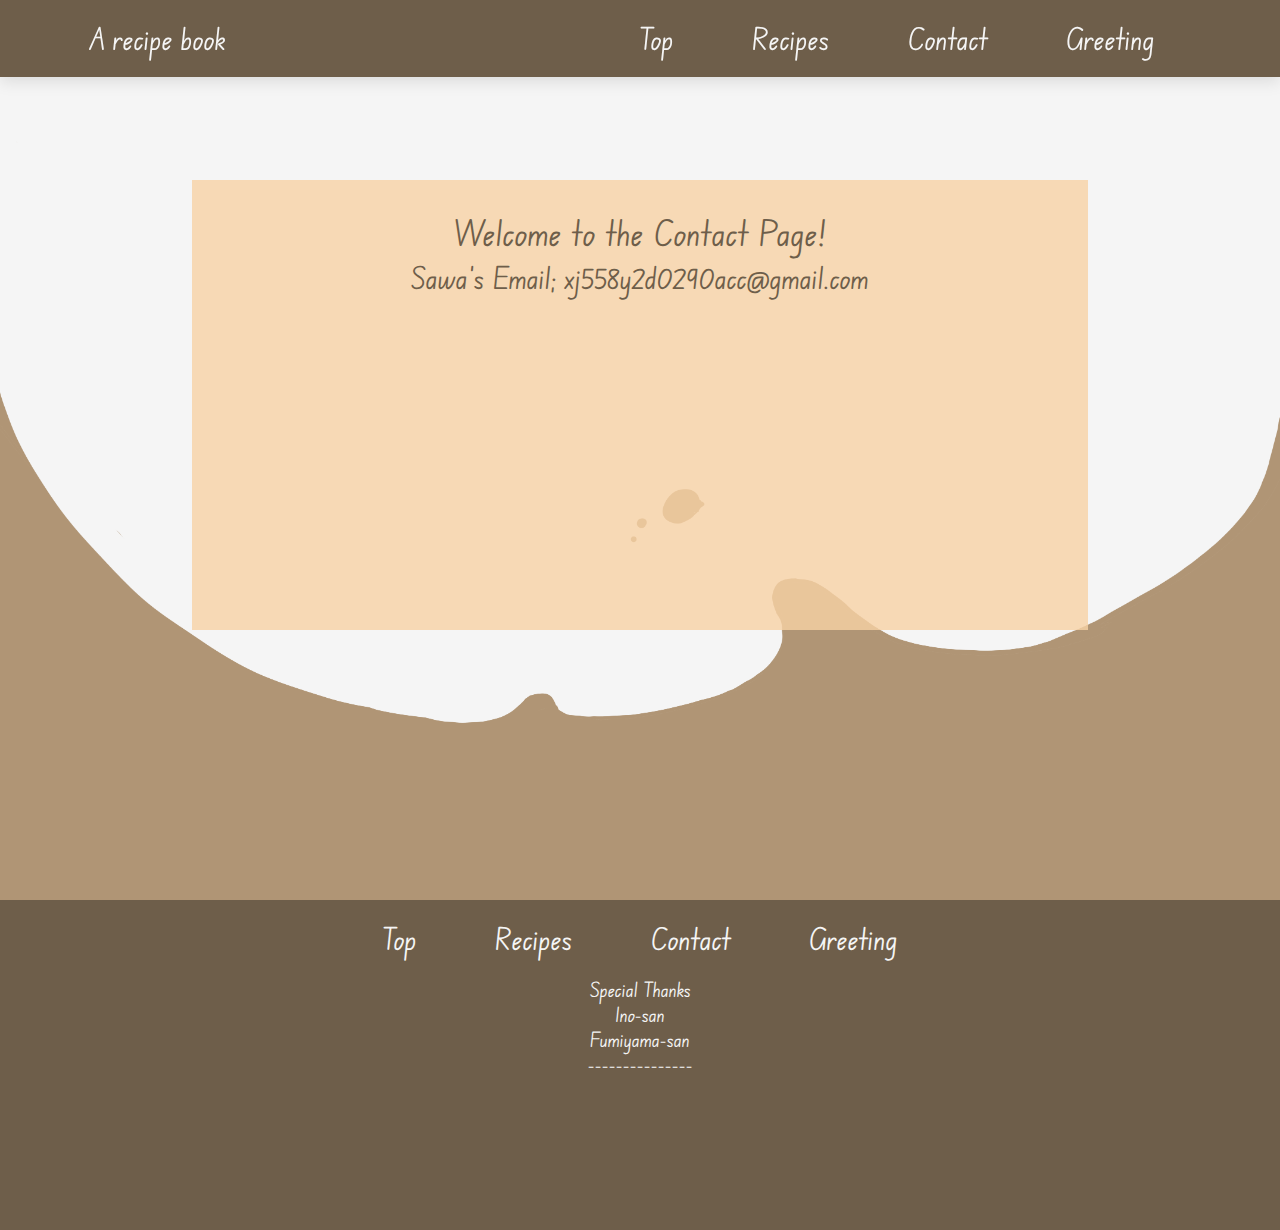
<file: contact.html>
<!DOCTYPE html>
<html lang="en">
  <head>
    <meta charset="utf-8" />
    <meta name="viewport" content="width=device-width, initial-scale=1, minimum-scale=1, maximum-scale=1">
    <link rel="stylesheet" href="https://cdn.jsdelivr.net/npm/swiper/swiper-bundle.min.css">
    <link rel="stylesheet" href="index.css">
    <title>Contact Page</title>
  </head>

  <body>

    <!-- header starts -->
    <header>
        <a href="#" class="logo">A recipe book</a>
        <nav class="navbar">
            <a href="index.html">Top</a>
            <a href="recipes.html">Recipes</a>
            <a href="#">Contact</a>
            <a href="greeting.html">Greeting</a>
        </nav>
        <!--　スマホ用　ハンバーガーメニュー風　-->
        <div class="icons" id="icons">
            <i class="icon" id="icon"><img src="images/cake.png"></i>
        </div>
    </header>
    
    <!-- header ends -->

    <section class="contact" id="contact">

        <div class="contactBackImgBox"><img src="images/coffe.png" class="contactBackImgImg"></div>

        <div class="contactParaBox">
            <h2 class="contactParaH2">Welcome to the Contact Page!</h2>
            <p class="contactParaP">Sawa's Email; xj558y2d0290acc@gmail.com</p>
        </div>
        
    </section>

    <footer>

            <div class="footerBar">
            <a href="index.html">Top</a>
            <a href="recipes.html">Recipes</a>
            <a href="contact.html">Contact</a>
            <a href="greeting.html">Greeting</a>
            </div>
        
            <div class="footerBarPara">
              <p class="footerBarParaP">Special Thanks</p>
              <p class="footerBarParaP">Ino-san</p>
              <p class="footerBarParaP">Fumiyama-san</p>
              <p class="footerBarParaP">---------------</p>
            </div>
    
    </footer>
    
    
        <!-- Swiper JS -->
        <script src="https://cdn.jsdelivr.net/npm/swiper/swiper-bundle.min.js"></script>
        <script src="index.js"></script>
      </body>
    </html>
</file>
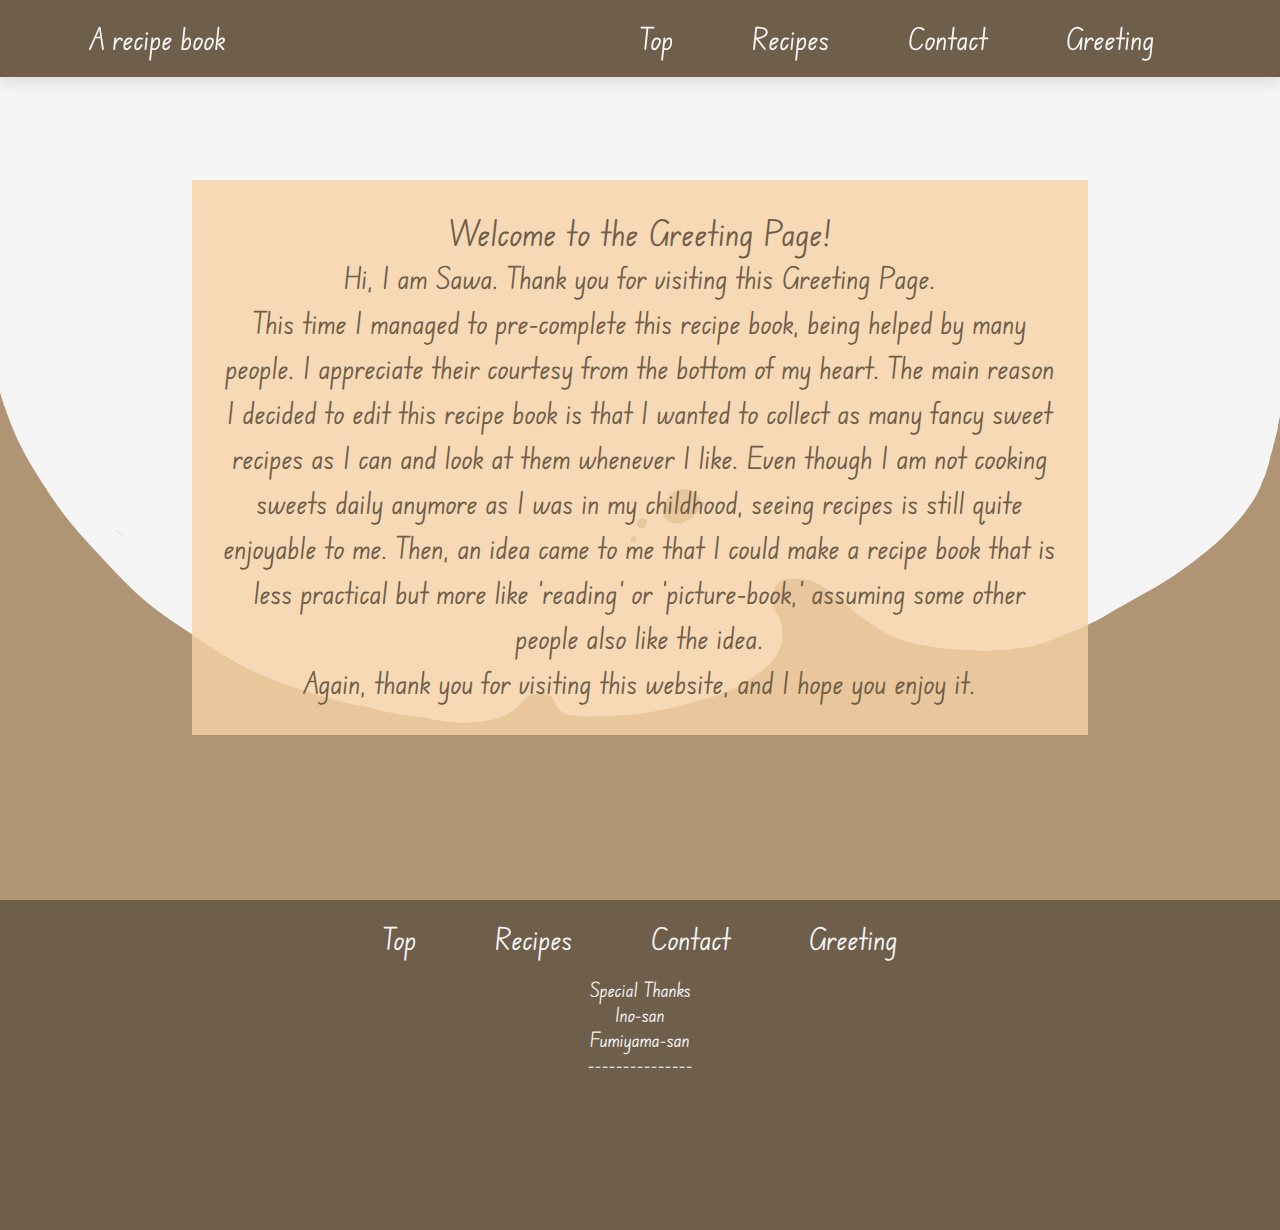
<file: greeting.html>
<!DOCTYPE html>
<html lang="en">
  <head>
    <meta charset="utf-8" />
    <meta name="viewport" content="width=device-width, initial-scale=1, minimum-scale=1, maximum-scale=1">
    <link rel="stylesheet" href="https://cdn.jsdelivr.net/npm/swiper/swiper-bundle.min.css">
    <link rel="stylesheet" href="index.css">
    <title>Greeting Page</title>
  </head>

  <body>

    <!-- header starts -->
    <header>
        <a href="#" class="logo">A recipe book</a>
        <nav class="navbar">
            <a href="index.html">Top</a>
            <a href="recipes.html">Recipes</a>
            <a href="contact.html">Contact</a>
            <a href="#">Greeting</a>
        </nav>
        <!--　スマホ用　ハンバーガーメニュー風　-->
        <div class="icons" id="icons">
            <i class="icon" id="icon"><img src="images/cake.png"></i>
        </div>
    </header>
    
    <!-- header ends -->

    <section class="contact" id="contact">

        <div class="contactBackImgBox"><img src="images/coffe.png" class="contactBackImgImg"></div>

        <div class="contactParaBox">
          <h2 class="contactParaH2">Welcome to the Greeting Page!</h2>
          <p class="contactParaP">Hi, I am Sawa. Thank you for visiting this Greeting Page.<br>This time I managed to pre-complete this recipe book, being helped by many people. I appreciate their courtesy from the bottom of my heart. The main reason I decided to edit this recipe book is that I wanted to collect as many fancy sweet recipes as I can and look at them whenever I like.  Even though I am not cooking sweets daily anymore as I was in my childhood, seeing recipes is still quite enjoyable to me. Then, an idea came to me that I could make a recipe book that is less practical but more like 'reading' or 'picture-book,' assuming some other people also like the idea.<br>Again, thank you for visiting this website, and I hope you enjoy it.</p>
        </div>
        
    </section>

    <footer>

            <div class="footerBar">
            <a href="index.html">Top</a>
            <a href="recipes.html">Recipes</a>
            <a href="contact.html">Contact</a>
            <a href="#">Greeting</a>
            </div>
        
            <div class="footerBarPara">
              <p class="footerBarParaP">Special Thanks</p>
              <p class="footerBarParaP">Ino-san</p>
              <p class="footerBarParaP">Fumiyama-san</p>
              <p class="footerBarParaP">---------------</p>
            </div>
    
    </footer>

        <script src="https://cdn.jsdelivr.net/npm/swiper/swiper-bundle.min.js"></script>
        <script src="index.js"></script>
      </body>
    </html>
</file>
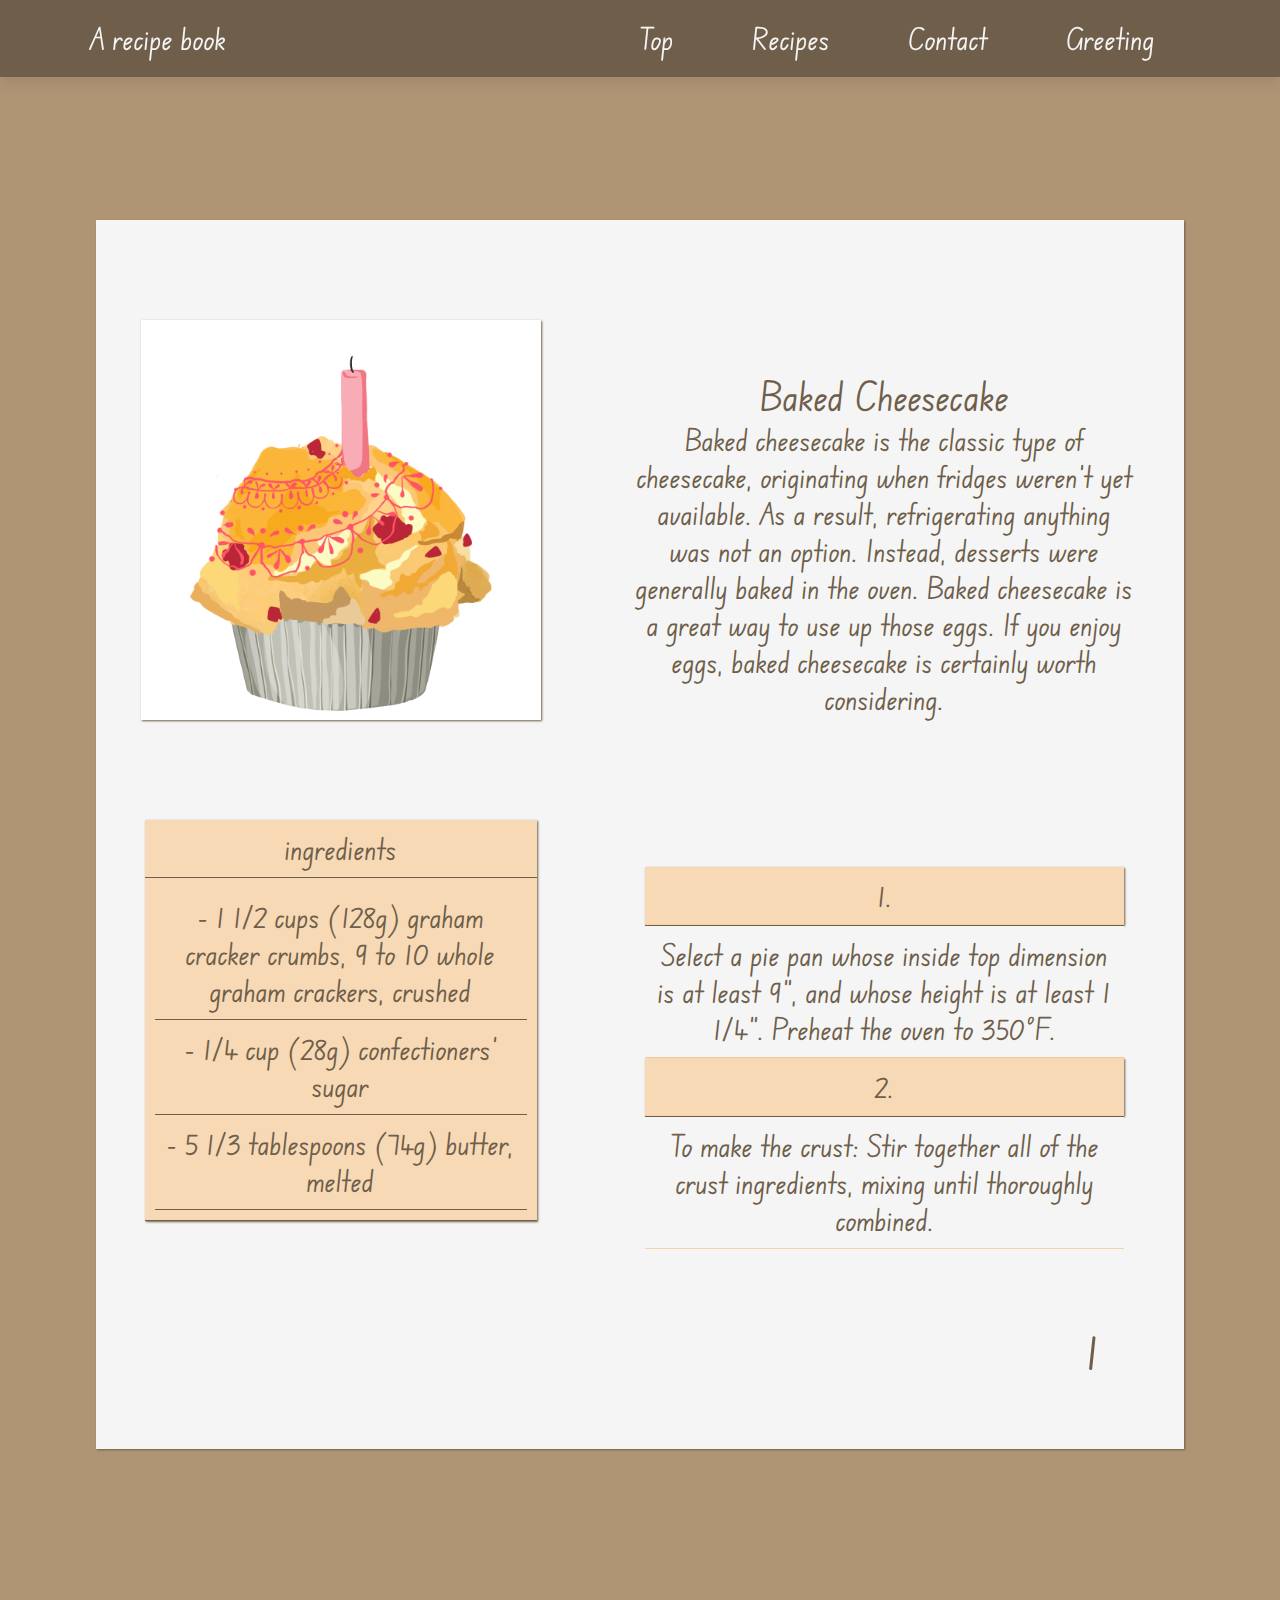
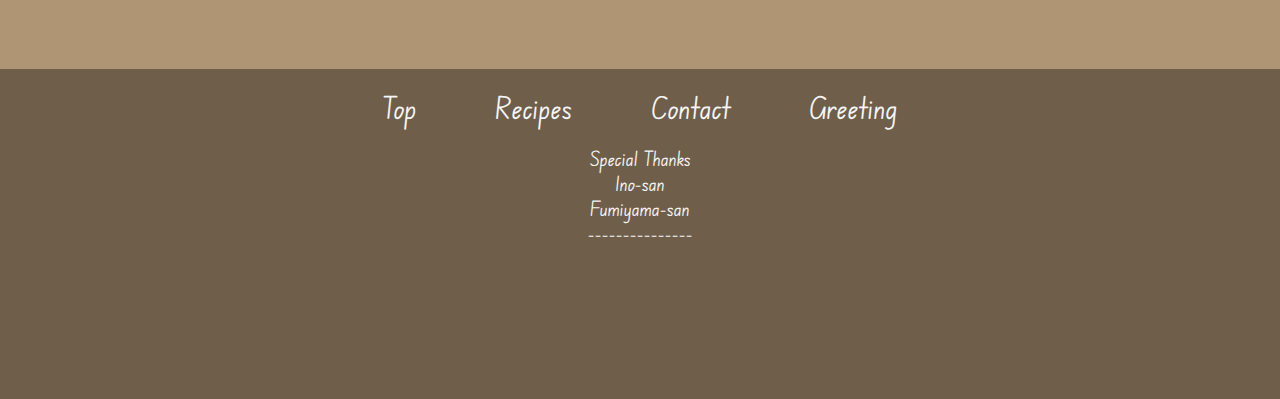
<file: menu.html>
<!DOCTYPE html>
<html lang="ja">
<head>
    <meta charset="utf-8" />
    <meta name="viewport" content="width=device-width, initial-scale=1, minimum-scale=1, maximum-scale=1">
    <link rel="stylesheet" href="https://cdn.jsdelivr.net/npm/swiper/swiper-bundle.min.css">
    <link rel="stylesheet" href="index.css">
    <title></title>
</head>

<body>
    <!-- header starts -->
    <header>
        <a href="#" class="logo">A recipe book</a>
        <nav class="navbar">
            <a href="index.html">Top</a>
            <a href="recipes.html">Recipes</a>
            <a href="contact.html">Contact</a>
            <a href="greeting.html">Greeting</a>
        </nav>
        <!--　スマホ用　ハンバーガーメニュー風　-->
        <div class="icons" id="icons">
            <i class="icon" id="icon"><img src="images/cake.png"></i>
        </div>
    </header>

    <script type="text/javascript" src='recipes.js'></script>
    <script>
// 引数確認
num = location.search.slice(1)
console.log(`after?: ${num}`);
// 型判定
console.log(`Type: ${typeof num}`);
// 数値の判定
console.log(`integer judge: ${isFinite(num)}`);
// 配列の中に存在する判定
console.log(`menu_data: ${data.length}`);
// 配列の中からデータを作成
num_int = Number(num);
console.log(num_int)
target_data = data[num_int]
console.log(`Type: ${typeof num_int}`);
console.log(`title: ${target_data.title}`);
</script>

<div class="bigBox">
    <section class="middleBox">
        <div class="MOLB">
            <div class="name-and-desc responsive">
                <h2 class="name">
                    <script>
                        document.currentScript.parentNode.appendChild(el = document.createElement('div'));
                        el.textContent = data[num_int].title;
                    </script>
                </h2>
                <p class="desc">
                    <script>
                        document.currentScript.parentNode.appendChild(el = document.createElement('p'));
                        el.textContent = data[num_int].content;
                    </script>
                </p>
            </div>
            <div class="MOLBPicBox">
                <script>
                    document.currentScript.parentNode.appendChild(el = document.createElement('img'));
                    el.src = data[num_int].image;
                    el.className = 'MOLBPicImg';
                </script>
            </div>
            <div class="MOLBIngBox">
                <p class="MOLBIngBoxP">ingredients</p>
                <ul class="MOLBIngBoxUl">
                    <script>
                        for(i=0 ; i<data[num_int].ingredients.length ; i++) {
                            document.currentScript.parentNode.appendChild(el = document.createElement('li'));
                            el.className = 'MOLBIngBoxLi';
                            el.textContent = data[num_int].ingredients[i];
                        }
                    </script>
                </ul>
            </div>
        </div>
        <div class="MORB">
            <div class="accordion-box">
                <div class="name-and-desc pc">
                    <h2 class="name">
                        <script>
                        document.currentScript.parentNode.appendChild(el = document.createElement('div'));
                        el.textContent = data[num_int].title;
                    </script>
                    </h2>
                    <p class="desc">
                        <script>
                        document.currentScript.parentNode.appendChild(el = document.createElement('p'));
                        el.textContent = data[num_int].content;
                    </script>
                    </p>
                </div>
                <div class="accordion">
                    <script>
                        for(i=0 ; i<data[num_int].steps.length ; i++) {
                            document.currentScript.parentNode.appendChild(el = document.createElement('p'));
                            el.className = 'menu js-menu';
                            el.textContent = `${i+1}. ${data[num_int].steps[i].title}`;
                            el.parentNode.appendChild(el = document.createElement('div'));
                            el.className = 'contents is-open'
                            el.textContent = `${data[num_int].steps[i].content}`;
                        }
                    </script>
                </div>
            </div>
        </div>
        <p class="pageNumberP">
            <script>
                document.currentScript.parentNode.appendChild(el = document.createElement('p'));
                el.textContent = num_int + 1;
                function moveShooter(e) {
                    switch(e.key) {

                        case 'ArrowLeft' :
                        if(num_int == 0) {
                            num_int = data.length-1
                            location.href= `menu.html?${num_int}`;
                        } else {
                            num_int -= 1
                            location.href= `menu.html?${num_int}`;
                        }
                        break;

                    case 'ArrowRight' :
                        if(num_int == data.length-1) {
                            num_int = 0
                            location.href= `menu.html?${num_int}`;
                        } else {
                            num_int += 1
                            location.href= `menu.html?${num_int}`;
                        }
                        break;
                    }
                }
                document.addEventListener('keydown', moveShooter)
            </script>
        </p>
    </section>
</div>
<footer>
    <div class="footerBar">
        <a href="index.html">Top</a>
        <a href="recipes.html">Recipes</a>
        <a href="contact.html">Contact</a>
        <a href="greeting.html">Greeting</a>
    </div>
    <div class="footerBarPara">
        <p class="footerBarParaP">Special Thanks</p>
        <p class="footerBarParaP">Ino-san</p>
        <p class="footerBarParaP">Fumiyama-san</p>
        <p class="footerBarParaP">---------------</p>
    </div>
</footer>

<!-- Swiper JS -->
<script src="https://cdn.jsdelivr.net/npm/swiper/swiper-bundle.min.js"></script>

<script>

    const recipemenu = document.querySelectorAll(".js-menu");
    function toggle() {
        const content = this.nextElementSibling;
        this.classList.toggle("is-active");
        content.classList.toggle("is-open");
    }

    for (let i = 0; i < recipemenu.length; i++) {
        recipemenu[i].addEventListener("click", toggle);
    }

    // Header //
    let menu = document.querySelector('#icon img');
    let navbar = document.querySelector('.navbar');
    menu.onclick = () =>{
        navbar.classList.toggle('active');
    }
    function setSwipe(elem) {
        let t = document.querySelector(elem);
        let startX;		// タッチ開始 x座標
        let startY;		// タッチ開始 y座標
        let moveX;	// スワイプ中の x座標
        let moveY;	// スワイプ中の y座標
        let dist = 30;	// スワイプを感知する最低距離（ピクセル単位）
                    
        // タッチ開始時： xy座標を取得
        t.addEventListener("touchstart", function(e) {
            e.preventDefault();
            startX = e.touches[0].pageX;
            startY = e.touches[0].pageY;
        });
                    
        // スワイプ中： xy座標を取得
        t.addEventListener("touchmove", function(e) {
            e.preventDefault();
            moveX = e.changedTouches[0].pageX;
            moveY = e.changedTouches[0].pageY;
        });
                    
        // タッチ終了時： スワイプした距離から左右どちらにスワイプしたかを判定する/距離が短い場合何もしない
        t.addEventListener("touchend", function(e) {
        if (startX > moveX && startX > moveX + dist) {		// 右から左にスワイプ
            if(num_int == data.length-1) {
                num_int = 0
                location.href= `menu.html?${num_int}`;
            } else {
                num_int += 1
                location.href= `menu.html?${num_int}`;
            }
        }
                        
        if (startX < moveX && startX + dist < moveX) {	// 左から右にスワイプ
            if(num_int == 0) {
                num_int = data.length-1
                location.href= `menu.html?${num_int}`;
            } else {
                num_int -= 1
                location.href= `menu.html?${num_int}`;
            }
        
        }
        });
    }
                
    window.addEventListener("load", function(){
	setSwipe(".pageNumberP");
    });
</script>

</body>
</html>
</file>
<file: index.css>
@import url('https://fonts.googleapis.com/css2?family=Edu+NSW+ACT+Foundation:wght@500&family=Lobster&display=swap');

*{
    font-family: "Edu NSW ACT Foundation", sans-serif;
    margin:0; padding:0;
    box-sizing: border-box;
    transition: all 1s ease;
    position: relative;
    text-align: center;
}

body {
	animation: fadein 4s forwards;
  background-color: var(--palebrown);
}

@keyframes fadein {
	0% {opacity: 0}
	100% {opacity: 1}
}

:root {
  --brown: rgb(110, 94, 74);
  --palebrown: rgb(176, 149, 117);
  --palepalebrown: rgb(247, 210, 165);
  --palepalepalebrown: rgba(247, 210, 165, .8);
  --nearwhite: rgb(247, 240, 231);
  --box-shadow: 0 .5rem 1.5rem rgba(0,0,0,.1);
}

html {
    position: relative;
    height: 100%;
    overflow-x: hidden;
    scroll-padding-top: 5rem;
    scroll-behavior: smooth;
    font-size: 62.5%;
}

body {
    position: relative;
    height: 100%;
    font-size: 3rem;
    color: var(--brown);
    background-color: var(--palebrown);
}

section {
  position: relative;
  min-height: 100vh;
  width: 100%;
  margin: 0 auto;
}

.boxFlex {
  display: flex;
  flex-direction: row;
  flex-wrap: wrap;
  justify-content: space-evenly;
  align-items: center;
}
    
    /* Header */
    
header{
    position: fixed;
    top: 0; left: 0; right: 0;
    display: flex;
    align-items: center;
    justify-content: space-between;
    padding: 1rem 7%;
    z-index: 15;
    background: var(--brown);
    box-shadow: var(--box-shadow);
}
    
header .logo{
    text-decoration: none;
    color: whitesmoke;
    font-weight: lighter;
}

header .navbar a, .footerBar a{
    margin: auto 2rem;
    padding:.5rem 1.5rem;
    text-decoration: none;
    border-radius: .5rem;
    color: whitesmoke;
}
    
header .navbar a:hover, .footerBar a:hover{
    color: var(--brown);
    background: var(--palepalebrown);
}

header .icons .icon img {
    cursor: pointer;
    height: 45px;
    border-radius: 50%;
}

header .icons {
  display: none;
}

    /* Slideshow */

    #box-container-for-swiper {
      height: 100%;
    }

    .swiper-left-box {
      margin-left: 0;
      width: 30%;
      height: 100%;
    }

    .swiper-para-box {
      top: 10%;
      left: 5%;
    }

    .swiper-para {
      writing-mode: vertical-rl;
      font-size: 5rem;
      color: whitesmoke;
      text-align: left;
    }

    .swiper-h2-box {
      position: absolute;
      top: 50%;
      left: 15%;
      z-index: 10;
    }

    .swiper-h2 {
      font-size: 10rem;
      text-shadow: 1px 1px 2px var(--palepalebrown);
    }

    .swiper {
      margin-right: 0;
      width: 70%;
      height: 100%;
      overflow: hidden;
      list-style: none;
      padding: 0;
      z-index: 1;
    }

    .swiper-wrapper {
      width: 100%;
      height: 100%;
      display: flex;
      transition-property: transform;
      box-sizing: content-box;
      z-index: 1;
    }

    .swiper-slide {
      width: 100%;
      height: 100%;
      display: flex;
      justify-content: center;
      align-items: center;
      flex-shrink: 0;
      transition-property :transform
    }

    .swiper-slide a {
      display: block;
      width: 100%;
      height: 100%;
      object-fit: cover;
    }

    .swiper-slide img {
      display: block;
      width: 100%;
      height: 100%;
      object-fit: cover;
    }

    .swiper-pagination-bullet {
      border: 1px solid var(--brown);
      background: whitesmoke;
      opacity: 1;
    }

    .swiper-pagination-bullet:hover,
    .swiper-pagination-bullet-active {
      background-color: var(--brown);
      opacity: 1;
    }

/* About */

    #about {
      background: var(--palebrown);
      overflow: hidden;
      width: 100%;
    }
    
    .aboutBoxBox {
      width: 75%;
      margin: auto;
      background-color: whitesmoke;
      padding: 5rem 0 10rem 0;
    }

    .aboutBox {
      margin: auto;
      width: 100%;
      height: 350px;
      margin-top: 5rem;
    }

    .aboutPictureBox {
      width: 300px;
      height: 300px;
    }

    .aboutTextBox {
      width: 60%;
      height: 300px;
      padding: 1rem;
    }

    .aboutPictureImg {
      width: 100%;
      height: 100%;
      object-fit: cover;
    }

    .aboutTextP {
      line-height: 4rem;
    }

    .aboutHeadingBox {
      margin: 15rem 0 15rem 0;
    }

    .aboutHeadingP {
      color: whitesmoke;
      
    }

    .aboutHeadingBlock {
      height: 2.5rem;
      width: 2.5rem;
      background-color: var(--palepalebrown);
      margin: 0 0.5rem 0 0.5rem;
    }
    
    /* footer starts */

      footer {
        width: 100%;
        height: 33rem;
        background-color: var(--brown);
      }

      .footerBar {
        padding: 2rem 4rem;
      }

      .footerBarPara {
        margin: auto 4rem;
        font-size: 2rem;
        color: whitesmoke;
      }

      /* Contact */

      #contact {
        width: 100%;
        height: 100%;
        background-color: whitesmoke;
      }

      .contactBackImgBox {
        position: absolute;
        width: 100%;
        height: 100%;
      }

      .contactBackImgImg {
        width: 100%;
        height: 100%;
        object-fit: cover;
      }

      .contactParaBox {
        margin: auto;
        width: 60%;
        top: 20%;
        background-color: var(--palepalepalebrown);
        padding: 3rem;
      }

      .contactParaP, .contactParaH2 {
        line-height: 5rem;
      }

      .contactParaH2 {
        font-weight: lighter;
        font-size: 3.5rem;
        line-height: 5rem;
      }


      
      /* menu-1 */

      .bigBox {
        min-height: 100%;
        width: 100%;
        padding-top: 22rem;
        padding-bottom: 22rem;
      }

      .middleBox {
        width: 85%;
        min-height: 100%;
        display: flex;
        flex-direction: row;
        flex-wrap: wrap;
        background: whitesmoke;
        box-shadow: 1px 1px 2px var(--brown);
      }

      .MOLB {
        width: 45%;
      }

      .MOLBPicBox {
        margin: 10rem auto;
        height: 470px;
        width: 470px;
        box-shadow: 1px 1px 2px var(--brown);
      }

      .MOLBPicImg {
        width: 100%;
        height: 100%;
        object-fit: cover;
      }

      .MOLBIngBox {
        width: 80%;
        margin: 2rem auto 10rem auto;
        background-color: var(--palepalepalebrown);
        box-shadow: 1px 1px 2px var(--brown);
      }

      .MOLBIngBoxP,
      .MOLBIngBoxUl,
      .MOLBIngBoxLi {
        list-style: none;
        padding: 1rem;
        border-bottom: 0.5px solid var(--brown);
      }

      .MORB {
        position: relativeaccordion-box;
        width: 55%;
        margin: 0 auto;
        padding-bottom: 10rem;
      }


      /* accordion */


      .name-and-desc {
        margin-top: 10rem;
        padding: 5rem;
      }

      .name {
        font-size: 4rem;
        font-weight: lighter;
      }

      .accordion {
        width: 80%;
        margin: 10rem auto;
      }

      .menu {
        padding: 1rem;
        cursor: pointer;
        user-select: none;
        border-bottom: 1px solid var(--palepalebrown);
        background-color: var(--palepalepalebrown);
        box-shadow: 1px 1px 2px var(--brown);
      }

      .contents {
        line-height: 0;
        height: 0;
        opacity: 0;
        transition-duration: 1s;
        background-color: whitesmoke;
        border-bottom: 1px solid var(--palepalebrown);
        border-top: 1px solid var(--brown);
      }

      .contents.is-open {
        padding: 10px;
        line-height: normal;
        height: auto;
        opacity: 1;
      }

      .pageNumberP {
        font-size: 6rem;
        display: block;
        position: absolute;
        bottom: 3%;
        right: 5%;
        padding: 3rem;
      }


      /* MenuPage */

      #recipes {
        min-height: 100%;
        width: 100%;
      }

      .recipesaboutHeadingBox {
        margin-top: 20rem;
      }

      #menuBox {
        margin: auto;
        width: 80%;
        align-items: center;
      }

      .menuPage {
        margin: auto;
        width: 370px;
        height: 550px;
        background-color: var(--nearwhite);
        margin-bottom: 10rem;
        cursor: pointer;
        box-shadow: 1px 1px 2px var(--brown);
        border-radius: 2px;
      }

      .menuPage:hover {
        background-image: url(images/page.png);
        background-size: auto;
      }

      .menuPageImgBox {
        margin: 3rem auto;
        width: 200px;
        height: 200px;
        box-shadow: 1px 1px 2px var(--brown);
      }

      .menuPageImgImg {
        width: 100%;
        height: 100%;
        object-fit: cover;
      }
      
      .menuPageParaBox {
        height: auto;
        width: 70%;
        margin: auto;
      }

      .menuPageH3 {
        font-size: 2rem;
        font-weight: lighter;
        border-bottom: 1px solid var(--brown);
        text-shadow: 1px 1px 2px var(--palepalebrown);
      }

      .menuPageP {
        font-size: 2rem;
        margin-top: 0.5rem;
        text-shadow: 1px 1px 2px var(--palepalebrown);
        white-space: pre-line;
      }
      
      .number {
        position: absolute;
        font-size: 5rem;
        bottom: 3%;
        right: 7%;
        text-shadow: 1px 1px 2px var(--palepalebrown);
      }

      .responsive {
        display: none;
      }

      .pc {
        display: block;
      }



    /* media queries  */

    @media (max-width:1300px) {

      /* Header */

      header{
        padding: 2rem 7%;
      }

      .swiper-para-box {
        top: 25%;
      }

      .swiper-para, .aboutHeadingP {
        font-size: 4rem;
      }
  
      .aboutHeadingBlock {
        height: 3rem;
        width: 3rem;
      }

      .aboutTextBox {
        padding: 0;
      }

      .aboutTextP {
        font-size: 2.5rem;
      }

      .aboutTextBox {
        padding: 1rem;
      }

      .contactParaBox {
        width: 70%;
        min-height: 50%;
      }

      .contactParaP, .contactParaH2 {
        line-height: 4.5rem;
      }

      #menuBox {
        width: 90%;
        padding-bottom: 10rem;
      }

      .MOLBPicBox {
        height: 400px;
        width: 400px;
      }

      .name {
        font-size: 4rem;
      }

      .pageNumberP {
        font-size: 5rem;
      }

      .responsive {
        display: none;
      }

      .pc {
        display: block;
      }

    }

@media (max-width:850px){

  
    html{
      font-size: 65%;
    }

    header .icons {
        display: inline-block;
    }

    header .navbar{
        position: absolute;
        top:100%; left:0; right:0;
        background: var(--brown);
        border-top: .1rem solid rgba(0,0,0,.2);
        border-bottom: .1rem solid rgba(0,0,0,.2);
        padding:1rem;
        clip-path: polygon(0 0, 100% 0, 100% 0, 0 0);
    }

    header .navbar.active{
        clip-path: polygon(0 0, 100% 0, 100% 100%, 0% 100%);
    }

    header .navbar a{
        display: block;
        padding: 1.5rem;
        margin: 1rem;
        font-size: 2.5rem;
        background: var(--palepalebrown);
        color: var(--brown);
    }
    
    header{
      padding: 2rem 4rem;
    }

    .swiper-h2 {
      font-size: 9rem;
    }

    .swiper-h2-box {
      left: 20%;
    }

    .swiper-para-box {
      top: 35%;
    }

    .aboutBoxBox {
      width: 100%;
      padding: 0;
      background-color: var(--palebrown);
    }

    .aboutBox {
      height: auto;
      width: 100%;
      padding: 0;
      margin: 0;
      background-color: var(--palebrown);
    }

    .aboutPictureBox {
      margin: 0;
      width: 550px;
      height: 550px;
      border: 1rem solid var(--nearwhite);
    }

    .aboutTextBox {
      margin: 5rem 0;
      width: 550px;
      height: 550px;
      background-color: var(--nearwhite);
      padding: 2rem;
    }

    .aboutTextP {
      font-size: 3.5rem;
      padding: 1rem;
      line-height: 4.3rem;
    }

    .aboutHeadingP {
      font-size: 2.5rem;
    }

    #menuBox {
      width: 100%;
    }

    .menuPage {
      width: 333px;
      height: 495px;
      margin-left: 0;
      margin-right: 0;
    }

    .menuPage:hover {
      background-image: url(images/page02.png);
      background-size: auto;
    }

    .menuPageImgBox {
      margin: 2rem auto;
      width: 180px;
      height: 180px;
    }

    .menuPageH3 {
      font-size: 2rem;
    }
    
    .bigBox {
      padding-bottom: 14rem;
    }

    .responsive {
      display: block;
      margin-bottom: 10rem;
    }

    .pc {
      display: none;
    }

    .MOLB {
      width: 100%;
    }

    .MORB {
      width: 100%;
    }

    .MOLBIngBox {
      width: 90%;
    }

    .MOLBPicBox {
      height: 550px;
      width: 550px;
    }

    .name-and-desc {
      padding: 0 5rem;
    }

    .name {
      font-size: 4rem;
      border-bottom: 1px solid var(--brown);
    }

    .accordion {
      width: 90%;
      margin: 0 auto 10rem auto;
    }

    .pageNumberP {
      bottom: 0;
      right: 3%;
    }

    #contact {
      margin-bottom: 20rem;
    }

    .contactParaBox {
      top: 20%;
      margin-bottom: 10rem;
    }

    .contactParaP {
      line-height: 4rem;
    }

}

@media (max-width:450px) {

  html{
    font-size: 60%;
  }
  
  header {
    padding: 0.7rem 7%;
  }

  header .navbar a{
    font-size: 2.5rem;
  }

  .swiper-para-box {
    top: 50%;
  }

  .swiper-para {
    font-size: 3rem;
  }

  .swiper-h2-box {
    top: 45%;
  }

  .swiper-h2 {
    font-size: 7rem;
  }

  .aboutPictureBox {
    margin: 2rem 0;
    width: 340px;
    height: 340px;
    border: 1rem solid var(--nearwhite);
  }

  .aboutTextBox {
    margin: 2rem 0;
    width: 340px;
    height: 340px;
    background-color: var(--nearwhite);
    padding: 2rem;
  }

  .aboutTextP {
    font-size: 2.2rem;
    line-height: 3rem;
  }

  .aboutHeadingP {
    font-size: 3rem;
    padding: 1rem;
  }

  .aboutHeadingBlock {
    margin: 1rem 0.5rem 1rem 0.5rem;
    padding: 1rem;
  }

  footer {
    width: 100%;
    height: 44rem;
    background-color: var(--brown);
  }

  .footerBar {
      display: flex;
      flex-direction: row;
      flex-wrap: wrap;
      justify-content: space-evenly;
      align-items: center;
  }

  .footerBar a {
    width: 50%;
    margin: 0;
  }

  .recipesAboutHeadingBlocks {
    margin: 0 3rem;
  }
  
  .bigBox {
    padding-bottom: 14rem;
    padding-top: 14rem;
  }

  .MOLBPicBox {
    margin: 10rem auto;
    height: 340px;
    width: 100%;
  }

  .middleBox {
    width: 100%;
  }

  .responsive {
    display: block;
    margin-bottom: 10rem;
  }

  .pc {
    display: none;
  }

  .MOLB {
    width: 100%;
  }

  .MORB {
    width: 100%;
  }

  .MOLBIngBox {
    width: 75%;
  }

  .name {
    font-size: 3.5rem;
  }

  .desc, .menu, .contents {
    font-size: 2.5rem;
  }

  .MOLBIngBox {
    margin: 2rem auto 5rem auto;
    width: 90%;
  }

  .MOLBPicBox {
    height: 350px;
    width: 350px;
    margin: 0 auto 5rem auto;
  }

  .pageNumberP {
    bottom: 0;
    right: 3%;
  }

  .contactParaBox {
    width: 80%;
    padding: 2rem;
    margin-bottom: 0;
  }

  .contactParaP {
    font-size: 2rem;
    line-height: 3rem;
  }

  .contactParaH2 {
    font-weight: lighter;
    font-size: 3rem;
    line-height: 4rem;
  }

}

@media (max-width:400px) {

  header{
    padding: 0.5rem 7%;
  }

  header .navbar a,
  .MOLBIngBoxP,
  .MOLBIngBoxUl,
  .MOLBIngBoxLi,
  .menu,
  .contents,
  .desc,
  .contactParaP,
  .contactParaH2{
    font-size: 2rem;
  }

  header .logo{
    font-size: 2.5rem;
  }

  header .icons .icon img {
    height: 40px;
  }

  .swiper-para-box {
    top: 35%;
  }

  .swiper-para, .name {
    font-size: 3rem;
  }

  .swiper-h2-box {
    top: 40%;
  }

  .aboutHeadingP {
    font-size: 2.5rem;
    padding: 1rem;
  }

  .contactParaBox {
    top: 20%;
    padding: 1rem;
  }

  .menuPage {
    margin-bottom: 5rem;
  }


}
</file>
